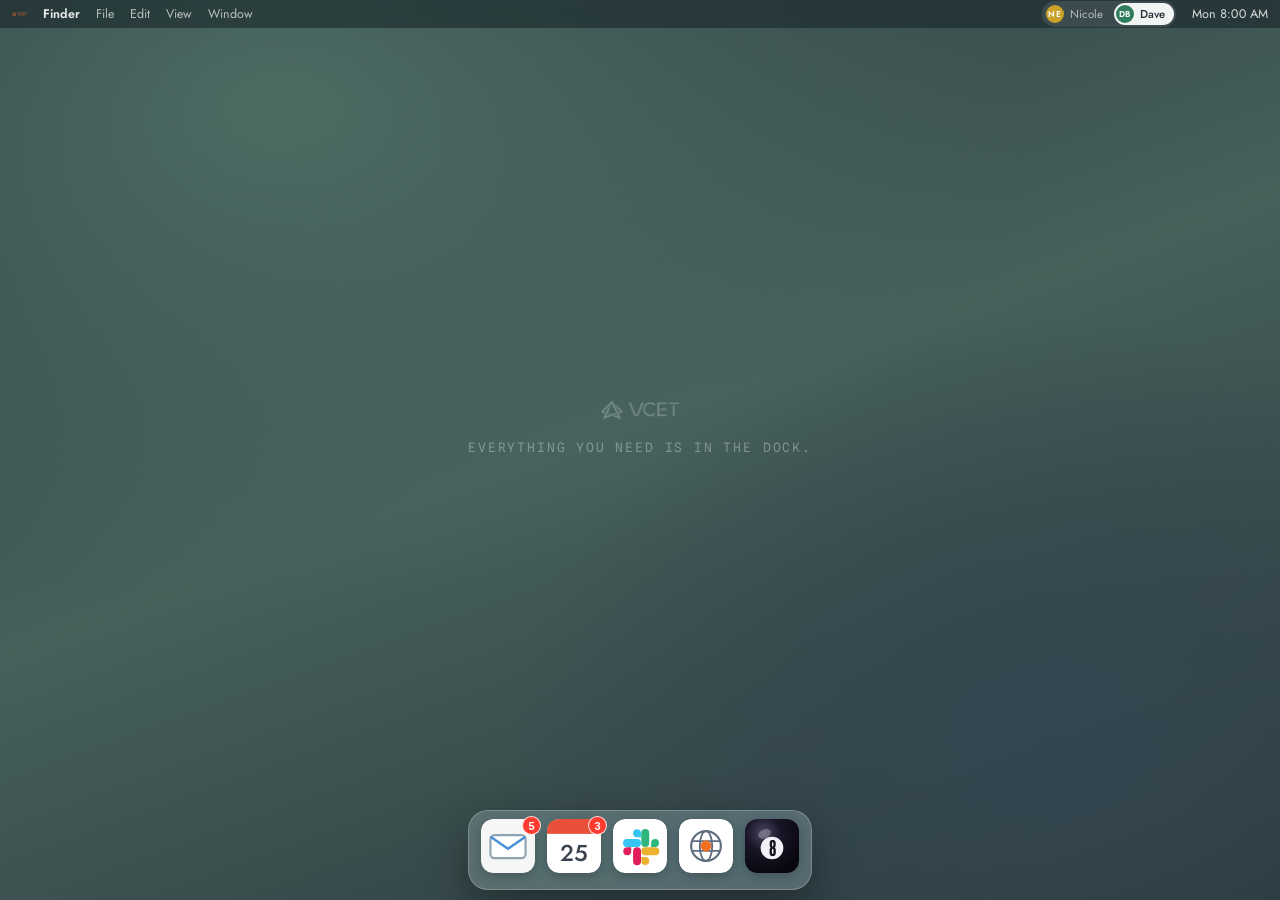
<file: index.html>
<!DOCTYPE html>
<html lang="en">
<head>
<meta charset="UTF-8">
<meta name="viewport" content="width=device-width, initial-scale=1.0, viewport-fit=cover">
<title>VCET · Relationship OS</title>
<link rel="icon" href="assets/vcet-logo.png?v=7">
<link rel="preconnect" href="https://fonts.googleapis.com">
<link rel="preconnect" href="https://fonts.gstatic.com" crossorigin>
<link href="https://fonts.googleapis.com/css2?family=League+Gothic&family=Jost:ital,wght@0,300;0,400;0,500;0,600;1,400&family=Spline+Sans+Mono:wght@400;500;600&display=swap" rel="stylesheet">
<link rel="stylesheet" href="assets/desktop.css?v=7">
</head>
<body>

<div id="desktop">
  <header id="menubar"></header>

  <main id="window-layer" class="empty">
    <div class="desktop-hint">
      <img src="assets/vcet-logo.png?v=7" alt="VCET" class="dh-logo">
      <p class="dh-line">Everything you need is in the dock.</p>
    </div>
  </main>

  <nav id="dock" aria-label="Applications"></nav>

  <div id="notif-stack" aria-live="polite"></div>

  <aside id="controller" aria-hidden="true" aria-label="Prototype controller"></aside>
</div>

<script>window.VCET_V = "7";</script>
<script src="assets/world.js?v=7"></script>
<script src="data/contacts.js?v=7"></script>
<script src="data/mail.js?v=7"></script>
<script src="data/slack.js?v=7"></script>
<script src="data/calendar.js?v=7"></script>
<script src="data/web.js?v=7"></script>
<script src="data/newtab.js?v=7"></script>
<script src="data/wisdom.js?v=7"></script>
<script src="assets/app-mail.js?v=7"></script>
<script src="assets/app-slack.js?v=7"></script>
<script src="assets/app-calendar.js?v=7"></script>
<script src="assets/app-web.js?v=7"></script>
<script src="assets/app-wisdom.js?v=7"></script>
<script src="assets/desktop.js?v=7"></script>
<script src="assets/sync.js?v=7"></script>
</body>
</html>
</file>
<file: assets/desktop.css>
/* ===========================================================================
   VCET Relationship OS — desktop shell
   Palette lifted from the Sam demo pack so the web surfaces sit inside the OS
   without a seam.
   =========================================================================== */

:root {
  --orange:      #F37021;
  --orange-deep: #D95D12;
  --orange-soft: #FDE4D3;
  --ink:         #272E37;
  --slate:       #39424D;
  --slate2:      #4A5563;
  --slate3:      #5F6D80;
  --sage:        #EDF2F0;
  --mist:        #DCE5E1;
  --sage3:       #BEC6C2;
  --white:       #FFFFFF;
  --green:       #2E7D5B;
  --red:         #C0392B;
  --gold:        #C9A227;

  --display: 'League Gothic', 'Haettenschweiler', sans-serif;
  --body:    'Jost', -apple-system, BlinkMacSystemFont, 'Segoe UI', sans-serif;
  --mono:    'Spline Sans Mono', ui-monospace, 'SF Mono', Menlo, monospace;

  --menubar-h: 28px;
  --dock-h:    86px;
  --radius:    10px;
}

* { box-sizing: border-box; }

html, body {
  margin: 0; padding: 0; height: 100%;
  font-family: var(--body);
  color: var(--slate);
  -webkit-font-smoothing: antialiased;
  overflow: hidden;
}

/* ------------------------------------------------------------------ desktop */
#desktop {
  position: fixed; inset: 0;
  display: flex; flex-direction: column;
  background:
    radial-gradient(1200px 800px at 22% 12%, #4d6b63 0%, rgba(77,107,99,0) 62%),
    radial-gradient(900px 700px at 82% 82%, #33454f 0%, rgba(51,69,79,0) 60%),
    linear-gradient(160deg, #2c3b42 0%, #46605a 48%, #2a373e 100%);
}

/* ----------------------------------------------------------------- menu bar */
#menubar {
  flex: 0 0 var(--menubar-h);
  display: flex; align-items: center; justify-content: space-between;
  gap: 16px; padding: 0 12px;
  background: rgba(28, 36, 41, .58);
  backdrop-filter: saturate(180%) blur(22px);
  -webkit-backdrop-filter: saturate(180%) blur(22px);
  color: rgba(255,255,255,.9);
  font-size: 12.5px;
  z-index: 60;
  user-select: none;
}
.mb-left, .mb-right { display: flex; align-items: center; gap: 16px; }
.mb-logo {
  width: 15px; height: 15px; cursor: default;
  background: var(--orange);
  -webkit-mask: url("vcet-logo.png") center/contain no-repeat;
          mask: url("vcet-logo.png") center/contain no-repeat;
  opacity: .95;
}
.mb-app { font-weight: 600; }
.mb-item { opacity: .74; }
.mb-clock { font-variant-numeric: tabular-nums; letter-spacing: .01em; opacity: .92; }

.persona-switch {
  display: flex; align-items: center; gap: 2px;
  background: rgba(255,255,255,.1);
  border-radius: 999px; padding: 2px;
}
.ps-btn {
  display: flex; align-items: center; gap: 6px;
  border: 0; background: transparent; cursor: pointer;
  padding: 2px 9px 2px 2px; border-radius: 999px;
  color: rgba(255,255,255,.62); font-family: var(--body); font-size: 11.5px;
  transition: background .18s, color .18s;
}
.ps-btn:hover { color: #fff; }
.ps-btn.on { background: rgba(255,255,255,.94); color: var(--ink); font-weight: 500; }
.ps-dot {
  width: 18px; height: 18px; border-radius: 50%;
  display: grid; place-items: center;
  font-size: 8.5px; font-weight: 600; letter-spacing: .02em; color: #fff;
}

/* ----------------------------------------------------------- window layer */
#window-layer {
  flex: 1 1 auto; position: relative;
  padding: 18px 22px calc(var(--dock-h) + 4px);
  display: flex; align-items: stretch; justify-content: center;
  min-height: 0;
}

.desktop-hint {
  margin: auto; text-align: center; opacity: .32;
  transition: opacity .3s;
}
#window-layer:not(.empty) .desktop-hint { opacity: 0; }
.dh-logo { width: 78px; filter: brightness(0) invert(1); opacity: .8; }
.dh-line {
  margin: 14px 0 0; color: #fff; font-size: 13px;
  font-family: var(--mono); text-transform: uppercase; letter-spacing: .14em;
}

.win {
  position: absolute;
  top: 18px; left: 22px; right: 22px; bottom: calc(var(--dock-h) + 4px);
  display: none; flex-direction: column;
  background: var(--white);
  border-radius: var(--radius);
  box-shadow: 0 28px 70px rgba(0,0,0,.42), 0 2px 0 rgba(255,255,255,.12) inset;
  overflow: hidden;
  max-width: 1520px; margin: 0 auto;
}
.win.front { display: flex; animation: winIn .22s cubic-bezier(.2,.8,.3,1) both; }
@keyframes winIn { from { opacity: 0; transform: translateY(10px) scale(.988); } }

.win-bar {
  flex: 0 0 38px; display: flex; align-items: center; gap: 10px;
  padding: 0 14px;
  background: linear-gradient(#fbfcfc, #f1f4f3);
  border-bottom: 1px solid var(--mist);
  user-select: none;
}
.win-lights { display: flex; gap: 8px; }
.win-lights i {
  width: 12px; height: 12px; border-radius: 50%; display: block; cursor: pointer;
}
.win-lights .r { background: #FF5F57; }
.win-lights .y { background: #FEBC2E; }
.win-lights .g { background: #28C840; }
.win-title {
  font-size: 12.5px; font-weight: 500; color: var(--slate3);
  position: absolute; left: 50%; transform: translateX(-50%);
}
.win-body { flex: 1 1 auto; min-height: 0; display: flex; overflow: hidden; }

/* --------------------------------------------------------------------- dock */
#dock {
  position: absolute; left: 50%; bottom: 10px; transform: translateX(-50%);
  display: flex; align-items: flex-end; gap: 8px;
  padding: 8px 10px;
  background: rgba(255,255,255,.2);
  border: 1px solid rgba(255,255,255,.22);
  backdrop-filter: saturate(180%) blur(26px);
  -webkit-backdrop-filter: saturate(180%) blur(26px);
  border-radius: 20px;
  box-shadow: 0 16px 44px rgba(0,0,0,.34);
  z-index: 55;
}
.dock-app {
  position: relative; border: 0; background: none; cursor: pointer;
  padding: 0 2px 8px; display: block;
  transition: transform .18s cubic-bezier(.2,.9,.3,1.2);
}
.dock-app:hover { transform: translateY(-8px) scale(1.1); }
.dock-icon { display: block; width: 54px; height: 54px; }
.dock-icon svg { width: 100%; height: 100%; display: block; filter: drop-shadow(0 3px 6px rgba(0,0,0,.22)); border-radius: 12px; }
.dock-dot {
  position: absolute; left: 50%; bottom: 1px; transform: translateX(-50%);
  width: 4px; height: 4px; border-radius: 50%; background: rgba(255,255,255,.85);
  opacity: 0; transition: opacity .18s;
}
.dock-app.open .dock-dot { opacity: 1; }
.dock-badge {
  position: absolute; top: -3px; right: -4px;
  min-width: 19px; height: 19px; padding: 0 5px;
  border-radius: 999px; background: #FF3B30; color: #fff;
  font-size: 11px; font-weight: 600; line-height: 19px; text-align: center;
  border: 1.5px solid rgba(255,255,255,.85);
  display: none;
}
.dock-badge.on { display: block; }
.dock-label {
  position: absolute; bottom: calc(100% + 8px); left: 50%; transform: translateX(-50%);
  padding: 4px 10px; border-radius: 6px; white-space: nowrap;
  background: rgba(30,38,43,.9); color: #fff; font-size: 12px;
  opacity: 0; pointer-events: none; transition: opacity .16s;
}
.dock-app:hover .dock-label { opacity: 1; }

/* ------------------------------------------------------------ notifications */
#notif-stack {
  position: absolute; top: calc(var(--menubar-h) + 10px); right: 14px;
  display: flex; flex-direction: column; gap: 9px;
  z-index: 70; width: 348px;
}
.notif {
  display: flex; gap: 11px; align-items: flex-start; text-align: left;
  width: 100%; padding: 12px 13px; border: 0; cursor: pointer;
  background: rgba(250,251,251,.9);
  backdrop-filter: saturate(180%) blur(20px);
  -webkit-backdrop-filter: saturate(180%) blur(20px);
  border-radius: 13px;
  box-shadow: 0 10px 30px rgba(0,0,0,.26);
  font-family: var(--body);
  opacity: 0; transform: translateX(24px) scale(.97);
  transition: opacity .24s, transform .24s cubic-bezier(.2,.8,.3,1);
}
.notif.in { opacity: 1; transform: none; }

/* Dismiss control. A sibling of the notification button, not a child — nested
   buttons are invalid, and a sibling's click can't reach the open-the-app
   handler. Dismissing touches the DOM only; it fires no world event, so it
   can never repaint the app underneath. */
.notif-wrap { position: relative; }
.notif-x {
  position: absolute; top: -6px; left: -6px; z-index: 1;
  width: 20px; height: 20px; padding: 0; border: 0; border-radius: 50%;
  display: grid; place-items: center; cursor: pointer;
  background: rgba(39,46,55,.92); color: var(--white);
  font-family: var(--body); font-size: 14px; line-height: 1;
  box-shadow: 0 2px 6px rgba(0,0,0,.3);
  opacity: 0; transform: scale(.8);
  transition: opacity .16s, transform .16s;
}
.notif-wrap:hover .notif-x,
.notif-wrap:focus-within .notif-x { opacity: 1; transform: none; }
.notif-x:focus-visible {
  opacity: 1; transform: none;
  outline: 2px solid var(--orange); outline-offset: 2px;
}
/* Touch screens have no hover, so the × has to stand permanently. */
@media (hover: none) {
  .notif-x { opacity: 1; transform: none; width: 24px; height: 24px; font-size: 16px; }
}
.notif-icon { flex: 0 0 34px; }
.notif-icon svg { width: 34px; height: 34px; border-radius: 8px; display: block; }
.notif-body { flex: 1 1 auto; min-width: 0; }
.notif-head { display: flex; justify-content: space-between; gap: 8px; align-items: baseline; }
.notif-head b { font-size: 13.5px; font-weight: 600; color: var(--ink); }
.notif-app { font-size: 10.5px; color: var(--slate3); text-transform: uppercase; letter-spacing: .06em; }
.notif-text {
  display: -webkit-box; -webkit-line-clamp: 2; -webkit-box-orient: vertical;
  overflow: hidden; margin-top: 2px;
  font-size: 12.5px; color: var(--slate2); line-height: 1.42;
}

/* ----------------------------------------------------------- the controller */
#controller {
  position: absolute; top: calc(var(--menubar-h) + 8px); left: 10px;
  width: 320px; z-index: 90;
  background: rgba(24, 31, 35, .93);
  backdrop-filter: blur(24px); -webkit-backdrop-filter: blur(24px);
  border: 1px solid rgba(255,255,255,.12);
  border-radius: 14px;
  box-shadow: 0 24px 60px rgba(0,0,0,.5);
  color: rgba(255,255,255,.9);
  font-size: 12.5px;
  padding: 4px 0 6px;
  opacity: 0; pointer-events: none;
  transform: translateX(-14px) scale(.97); transform-origin: top left;
  transition: opacity .18s, transform .18s cubic-bezier(.2,.8,.3,1);
  max-height: calc(100vh - 120px); overflow-y: auto;
}
#controller.on { opacity: 1; pointer-events: auto; transform: none; }

.ctl-head {
  display: flex; align-items: center; justify-content: space-between;
  padding: 10px 12px 8px; border-bottom: 1px solid rgba(255,255,255,.1);
}
.ctl-title {
  font-family: var(--mono); font-size: 10px; text-transform: uppercase;
  letter-spacing: .16em; color: var(--orange);
}
.ctl-x { border: 0; background: none; color: rgba(255,255,255,.5); font-size: 18px; line-height: 1; cursor: pointer; padding: 0 2px; }
.ctl-x:hover { color: #fff; }

.ctl-sec { padding: 11px 12px 4px; }
.ctl-lbl {
  display: block; margin-bottom: 7px;
  font-family: var(--mono); font-size: 9.5px; text-transform: uppercase;
  letter-spacing: .14em; color: rgba(255,255,255,.42);
}
.ctl-lbl em { font-style: normal; color: rgba(255,255,255,.28); }

.ctl-seg, .ctl-jump { display: flex; gap: 5px; flex-wrap: wrap; }
.ctl-seg button, .ctl-jump button {
  flex: 1 1 auto; cursor: pointer;
  border: 1px solid rgba(255,255,255,.14); background: rgba(255,255,255,.05);
  color: rgba(255,255,255,.72); border-radius: 7px; padding: 7px 8px;
  font-family: var(--body); font-size: 12px;
  transition: background .15s, color .15s, border-color .15s;
}
.ctl-seg button:hover, .ctl-jump button:hover { background: rgba(255,255,255,.12); color: #fff; }
.ctl-seg button.on, .ctl-jump button.on {
  background: var(--orange); border-color: var(--orange); color: #fff; font-weight: 500;
}

.ctl-beats { list-style: none; margin: 0; padding: 0; display: flex; flex-direction: column; gap: 4px; }
.ctl-beats button {
  width: 100%; text-align: left; cursor: pointer;
  border: 1px solid transparent; background: rgba(255,255,255,.045);
  border-left: 2px solid rgba(255,255,255,.14);
  border-radius: 0 8px 8px 0; padding: 8px 10px;
  font-family: var(--body); color: rgba(255,255,255,.72);
  transition: background .15s, border-color .15s;
}
.ctl-beats button:hover { background: rgba(255,255,255,.1); }
.ctl-beats button.past { border-left-color: rgba(243,112,33,.42); opacity: .62; }
.ctl-beats button.on {
  background: rgba(243,112,33,.16); border-left-color: var(--orange); opacity: 1;
}
.cb-time {
  display: block; font-family: var(--mono); font-size: 9.5px;
  text-transform: uppercase; letter-spacing: .1em; color: var(--orange);
}
.cb-title { display: block; font-size: 12.5px; color: #fff; margin-top: 2px; }
.cb-note { display: block; font-size: 11px; color: rgba(255,255,255,.44); line-height: 1.4; margin-top: 3px; }

.ctl-foot { padding-bottom: 10px; }
.ctl-reset {
  width: 100%; cursor: pointer;
  border: 1px solid rgba(255,255,255,.14); background: none;
  color: rgba(255,255,255,.5); border-radius: 7px; padding: 7px;
  font-family: var(--body); font-size: 11.5px;
}
.ctl-reset:hover { color: #fff; border-color: rgba(255,255,255,.3); }

/* ------------------------------------------------------- shared app helpers */
.mono {
  font-family: var(--mono); text-transform: uppercase; letter-spacing: .1em;
  font-size: 10px; color: var(--slate3);
}
.avatar {
  flex: 0 0 auto; border-radius: 50%;
  display: grid; place-items: center;
  color: #fff; font-weight: 600; letter-spacing: .02em;
}
.pill {
  display: inline-flex; align-items: center; gap: 5px;
  font-family: var(--mono); font-size: 9.5px; text-transform: uppercase;
  letter-spacing: .09em; padding: 3px 8px; border-radius: 3px;
  border: 1px solid var(--mist); background: var(--white); color: var(--slate2);
  white-space: nowrap;
}
.pill.green  { border-color: #A8CBB8; background: #E7F2EC; color: var(--green); }
.pill.orange { border-color: var(--orange); background: var(--orange-soft); color: var(--orange-deep); }
.pill.grey   { border-color: var(--mist); background: var(--sage); color: var(--slate3); }
.pill.red    { border-color: #E2B4AE; background: #FBEAE7; color: var(--red); }

.btn {
  cursor: pointer; font-family: var(--mono); font-size: 10px;
  text-transform: uppercase; letter-spacing: .11em;
  padding: 9px 15px; border-radius: 3px;
  border: 1px solid var(--orange); background: var(--orange); color: #fff;
  transition: background .16s, color .16s;
}
.btn:hover { background: var(--orange-deep); border-color: var(--orange-deep); }
.btn.ghost { background: transparent; color: var(--orange-deep); }
.btn.ghost:hover { background: var(--orange-soft); }
.btn.quiet { border-color: var(--mist); background: var(--white); color: var(--slate2); }
.btn.quiet:hover { background: var(--sage); }
.btn:disabled { opacity: .5; cursor: default; }

.scroll { overflow-y: auto; overscroll-behavior: contain; }
.scroll::-webkit-scrollbar { width: 10px; }
.scroll::-webkit-scrollbar-thumb { background: rgba(95,109,128,.28); border-radius: 6px; border: 3px solid transparent; background-clip: padding-box; }
.scroll::-webkit-scrollbar-thumb:hover { background: rgba(95,109,128,.45); background-clip: padding-box; border: 3px solid transparent; }

@media (prefers-reduced-motion: reduce) {
  *, *::before, *::after { animation-duration: .01ms !important; transition-duration: .01ms !important; }
}

/* ------------------------------------------------------- session sync (controller) */
.ctl-sync { border-top: 1px solid rgba(255,255,255,.08); margin-top: 4px; padding-top: 11px; }
.sy-status { display: flex; align-items: center; gap: 7px; margin-bottom: 9px; font-size: 11.5px; color: rgba(255,255,255,.62); }
.sy-status i { width: 7px; height: 7px; border-radius: 50%; flex: 0 0 auto; background: rgba(255,255,255,.28); }
.sy-status i.sy-live { background: #3FCF7F; box-shadow: 0 0 0 3px rgba(63,207,127,.18); }
.sy-status i.sy-connecting { background: #E8B84B; animation: syPulse 1.1s ease-in-out infinite; }
.sy-status i.sy-error { background: #FF6B5A; }
@keyframes syPulse { 50% { opacity: .3; } }
.sy-hint { margin: 7px 0 0; font-size: 11px; line-height: 1.45; color: rgba(255,255,255,.38); }
.sy-links { display: flex; gap: 5px; margin-bottom: 6px; }
.sy-copy {
  flex: 1 1 0; cursor: pointer; border: 1px solid rgba(255,255,255,.14);
  background: rgba(255,255,255,.05); color: rgba(255,255,255,.72);
  border-radius: 7px; padding: 7px 6px; font-family: var(--body); font-size: 11.5px;
  transition: background .15s, color .15s;
}
.sy-copy:hover { background: rgba(255,255,255,.12); color: #fff; }
.sy-copy.ok { background: var(--green); border-color: var(--green); color: #fff; }
.ctl-reset.ok { background: var(--green); border-color: var(--green); color: #fff; }
.ctl-sync .ctl-reset { margin-bottom: 5px; }

/* -------------------------------------------------------------- phone shell
   The dense apps (Mail, Calendar, Slack, Chrome) stay desktop-shaped — they
   are driven on laptops in facilitated sessions. This only makes the frame
   around them survive a 390px screen, so the 8 Ball is usable on a phone. */
@media (max-width: 640px) {
  :root { --dock-h: 66px; }

  #desktop { height: 100dvh; }   /* fixed+inset resolves to the LARGE viewport
                                    on iOS, hiding the dock under the toolbar */

  #menubar { gap: 8px; padding: 0 9px; font-size: 11px; }
  .mb-left, .mb-right { gap: 9px; min-width: 0; }
  .mb-item { display: none; }
  .mb-app { white-space: nowrap; }
  .ps-btn { font-size: 11px; padding: 2px 6px 2px 2px; }
  .ps-name { display: none; }

  #window-layer {
    padding: 8px 8px calc(var(--dock-h) + env(safe-area-inset-bottom) + 8px);
  }
  .win {
    top: 8px; left: 8px; right: 8px;
    bottom: calc(var(--dock-h) + env(safe-area-inset-bottom) + 8px);
    border-radius: 12px;
  }

  #dock {
    bottom: calc(8px + env(safe-area-inset-bottom));
    gap: 4px; padding: 5px 7px; border-radius: 16px;
  }
  .dock-app { padding: 0 1px 5px; }
  .dock-app:hover { transform: none; }
  .dock-icon { width: 44px; height: 44px; }
  .dock-label { display: none; }

  #notif-stack { left: 8px; right: 8px; width: auto; }
}
</file>
